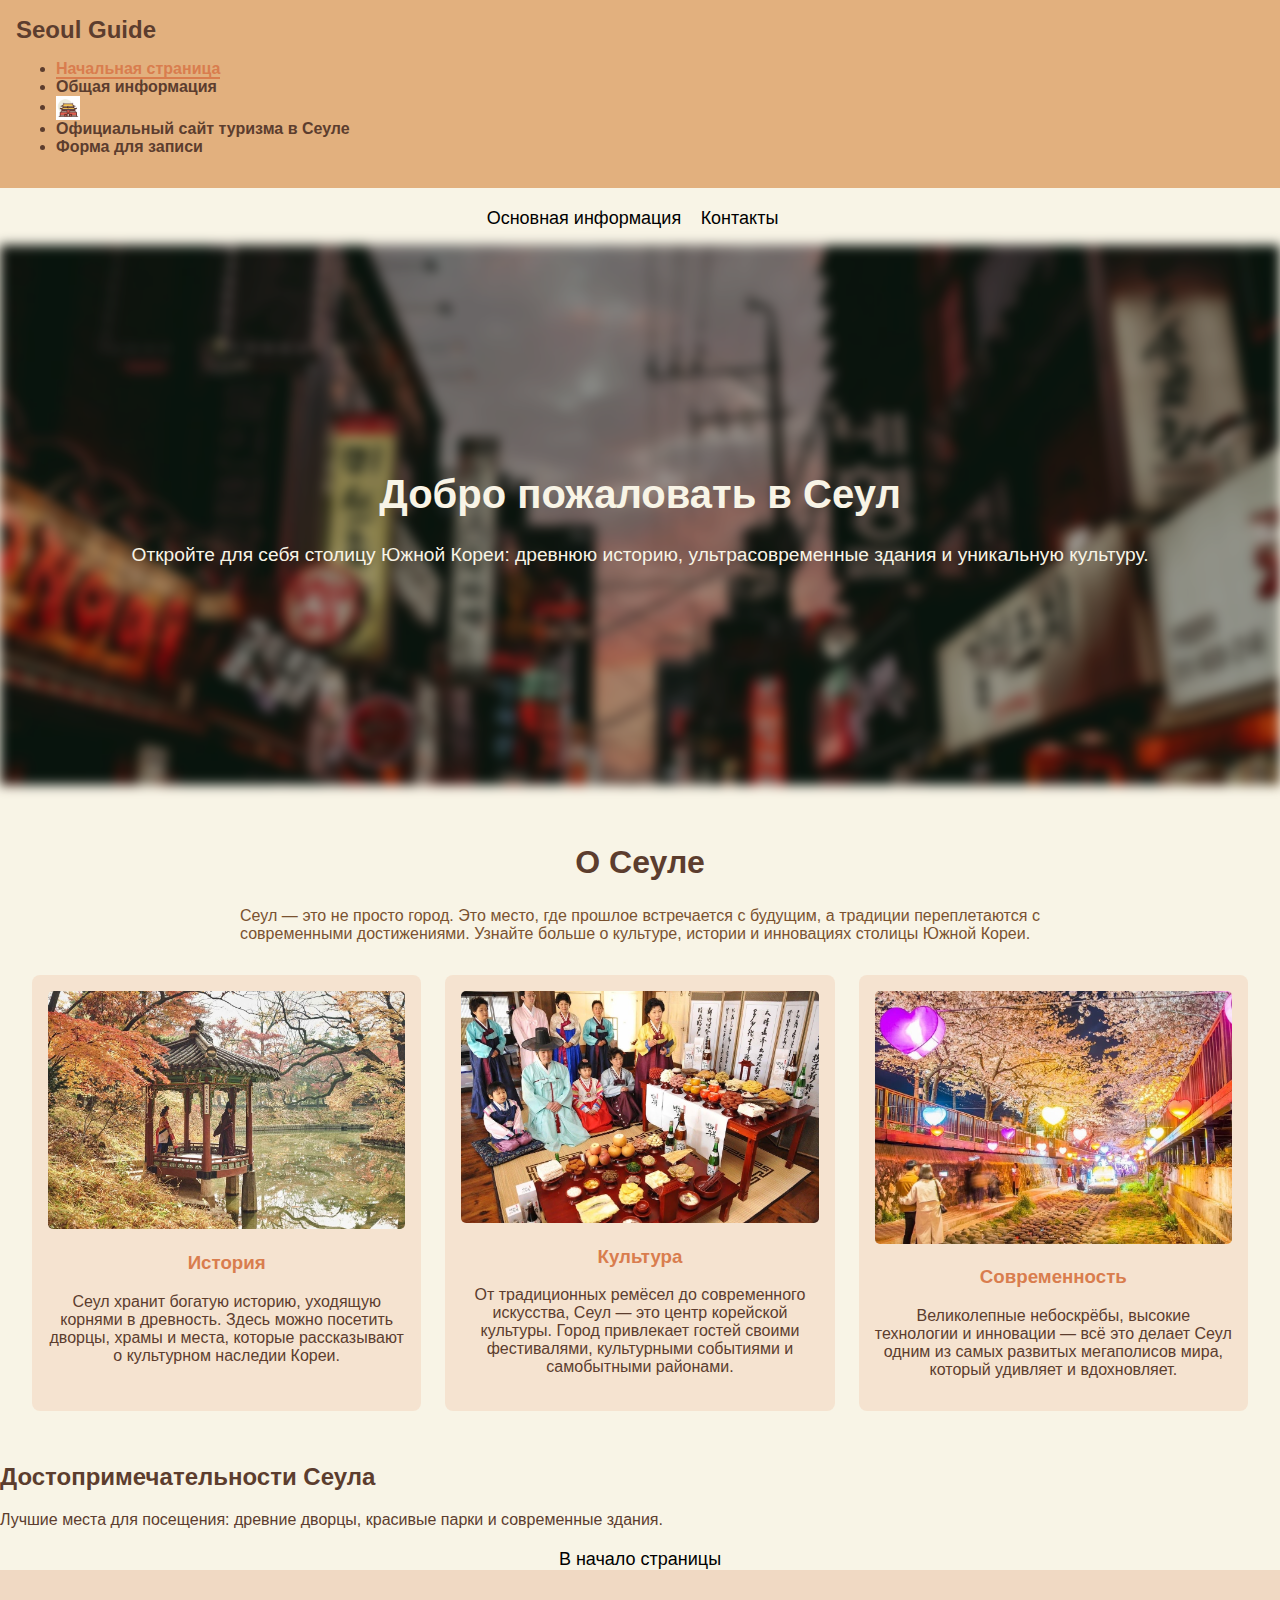
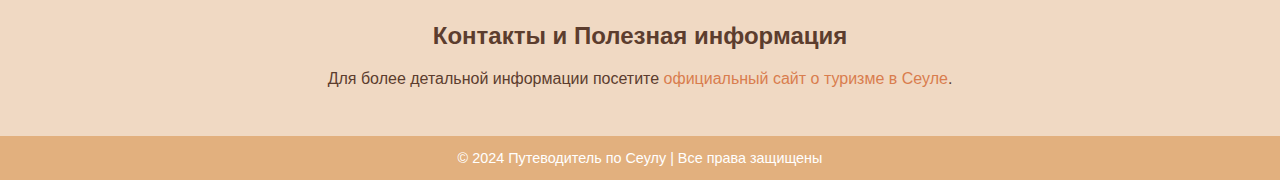
<file: Seoul/index.html>
<!DOCTYPE html>
<html lang="en">
<head>
    <meta charset="UTF-8">
    <meta name="viewport" content="width=device-width"> <!--адаптация к разным устройциям -->
    <title>Путеводитель по Сеулу</title>
    <link rel="stylesheet" href="styles.css">
</head>
<body class="index-page">
    <!-- Навигация -->
    <header>
        <nav class="navbar">
            <a class="logo">Seoul Guide</a>
            <ul class="nav-links">
                <li><a href="index.html" class="active">Начальная страница</a></li> 
                <li><a href="#about-seoul">Общая информация</a></li>
                <li>
                    <a href="attractions.html">
                        <img src="attractions.JPG" alt="Достопримечательности" class="icon"> 
                    </a>
                </li>
                <li><a href="https://visitseoul.net/" target="_blank">Официальный сайт туризма в Сеуле</a></li>
                <li><a href="form.html">Форма для записи</a></li>
            </ul>
        </nav>
    </header>

    <nav class="internal-nav">
        <ul>
            <li><a href="#about-seoul">Основная информация</a></li>
            <li><a href="#contacts">Контакты</a></li>
        </ul>
    </nav>

    <section class="hero" id = "hero">
        <div class="hero-bg"></div> 
        <div class="hero-content">
            <h1>Добро пожаловать в Сеул</h1>
            <p>Откройте для себя столицу Южной Кореи: древнюю историю, ультрасовременные здания и уникальную культуру.</p>
        </div>
    </section>

    <!-- Раздел О Сеуле -->
    <section id="about-seoul" class="about">
        <h2>О Сеуле</h2>
        <p class="about-description">Сеул — это не просто город. Это место, где прошлое встречается с будущим, а традиции переплетаются с современными достижениями. Узнайте больше о культуре, истории и инновациях столицы Южной Кореи.</p>

        <div class="seoul-info-section">
            <div class="section-card">
                <a href="history.html"> 
                    <img src="history.JPG" alt="История Сеула">
                </a>
                <h3>История</h3>
                <p>Сеул хранит богатую историю, уходящую корнями в древность. Здесь можно посетить дворцы, храмы и места, которые рассказывают о культурном наследии Кореи.</p>
            </div>
            <div class="section-card">
                <a href="culture.html">
                    <img src="culture.JPG" alt="Культура Сеула">
                </a>
                <h3>Культура</h3>
                <p>От традиционных ремёсел до современного искусства, Сеул — это центр корейской культуры. Город привлекает гостей своими фестивалями, культурными событиями и самобытными районами.</p>
            </div>
            <div class="section-card">
                <a href="modern.html">
                    <img src="modern.jpg" alt="Современный Сеул">
                </a>
                <h3>Современность</h3>
                <p>Великолепные небоскрёбы, высокие технологии и инновации — всё это делает Сеул одним из самых развитых мегаполисов мира, который удивляет и вдохновляет.</p>
            </div>
        </div>
    </section>

    <!-- Достопримечательности -->
    <section id="attractions" class="attractions">
        <h2>Достопримечательности Сеула</h2>
        <p>Лучшие места для посещения: древние дворцы, красивые парки и современные здания.</p>
    </section>

    <!-- Контакты -->
    <nav class="internal-nav">
        <a href="#hero">В начало страницы</a>
    </nav>
    <section id="contacts" class="contacts">
        <h2>Контакты и Полезная информация</h2>
        <p>Для более детальной информации посетите <a href="https://visitseoul.net/" target="_blank">официальный сайт о туризме в Сеуле</a>.</p>
    </section>

    <!-- Нижний колонтитул -->
    <footer>
        <p>&copy; 2024 Путеводитель по Сеулу | Все права защищены</p>
    </footer>
</body>
</html>
</file>
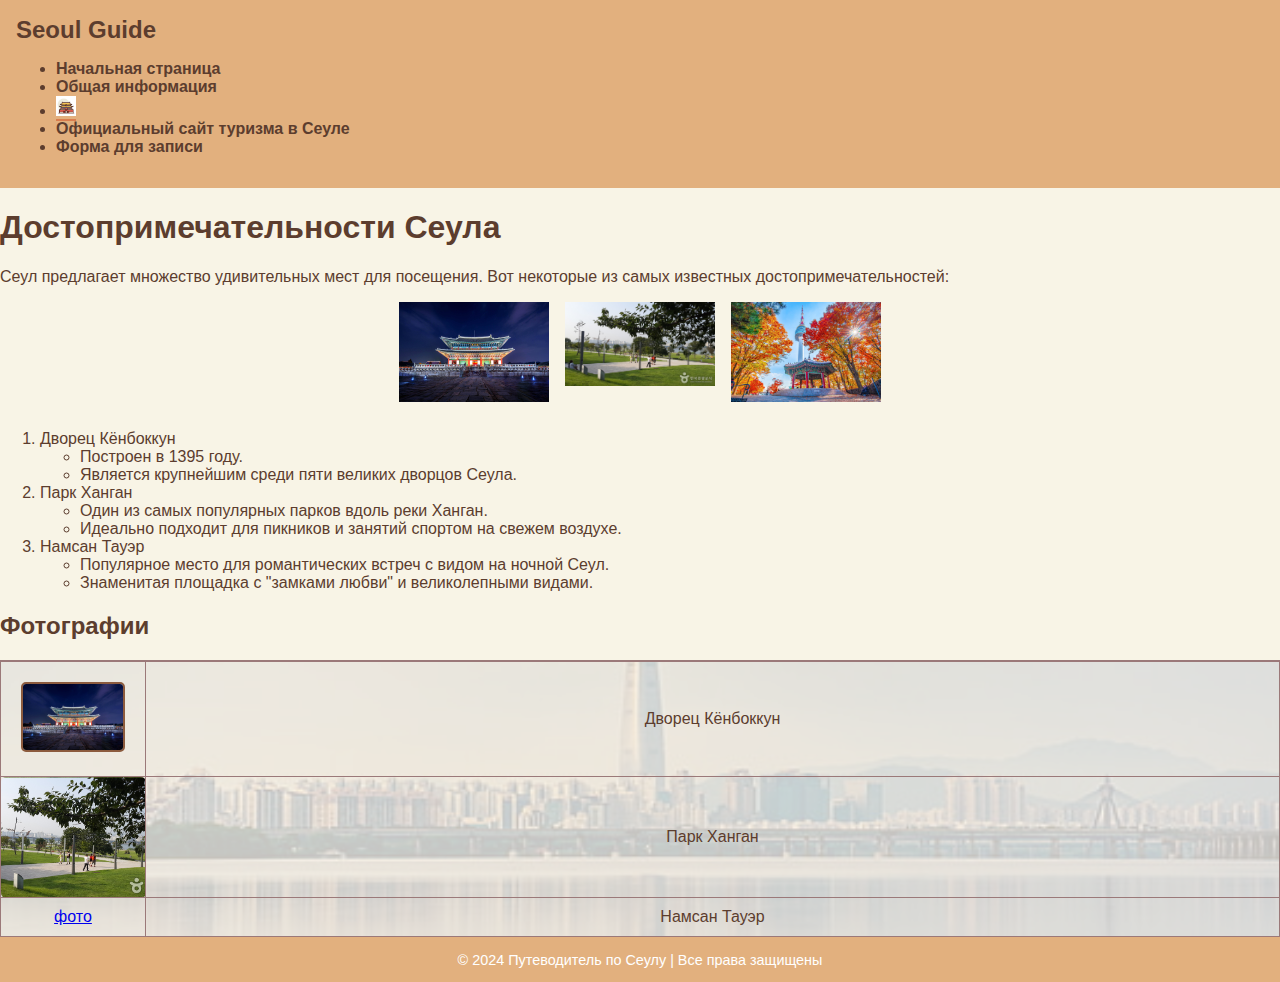
<file: Seoul/attractions.html>
<!DOCTYPE html>
<html lang="en">
<head>
    <meta charset="UTF-8">
    <meta name="viewport" content="width=device-width">
    <title>Достопримечательности Сеула</title>
    <link rel="stylesheet" href="styles.css">
</head>
<body>
    <!-- Навигация -->
    <header>
        <nav class="navbar">
            <a href="index.html" class="logo">Seoul Guide</a>
            <ul class="nav-links">
                <li><a href="index.html">Начальная страница</a></li> 
                <li><a href="index.html#seoul-info">Общая информация</a></li>
                <li><a href="attractions.html" class="active"><img src="attractions.JPG" alt="Достопримечательности" width="20"></a></li>
                <li><a href="https://visitseoul.net/" target="_blank">Официальный сайт туризма в Сеуле</a></li>
                <li><a href="form.html">Форма для записи</a></li>
            </ul>
        </nav>
    </header>

    <main>
        <h1>Достопримечательности Сеула</h1>
        <p>Сеул предлагает множество удивительных мест для посещения. Вот некоторые из самых известных достопримечательностей:</p>
       <!-- Блок с изображениями достопримечательностей -->
        <div class="attraction-images">
            <div class="attraction-image">
                <img src="gyeongbokgung.JPG" alt="Дворец Кёнбоккун">
                <span class="tooltip">Дворец Кёнбоккун</span>
            </div>
            <div class="attraction-image">
                <img src="hangang.JPG" alt="Парк Ханган">
                <span class="tooltip">Парк Ханган</span>
            </div>
            <div class="attraction-image">
                <img src="namsan.JPG" alt="Намсан Тауэр">
                <span class="tooltip">Намсан Тауэр</span>
            </div>
        </div>

        <!-- Нумерованный список -->
        <ol>
            <li>Дворец Кёнбоккун
                <ul>
                    <li>Построен в 1395 году.</li>
                    <li>Является крупнейшим среди пяти великих дворцов Сеула.</li>
                </ul>
            </li>
            <li>Парк Ханган
                <ul>
                    <li>Один из самых популярных парков вдоль реки Ханган.</li>
                    <li>Идеально подходит для пикников и занятий спортом на свежем воздухе.</li>
                </ul>
            </li>
            <li>Намсан Тауэр
                <ul>
                    <li>Популярное место для романтических встреч с видом на ночной Сеул.</li>
                    <li>Знаменитая площадка с "замками любви" и великолепными видами.</li>
                </ul>
            </li>
        </ol>

       <!-- Таблица достопримечательностей -->
       <h2>Фотографии</h2>
       <table class="attractions-table">
           <tr>
               <td>
                   <a href="gyeongbokgung.JPG" target="_blank">
                       <img src="gyeongbokgung.JPG" alt="Дворец Кёнбоккун" class="thumbnail">
                   </a>
               </td>
               <td>Дворец Кёнбоккун</td>
           </tr>
           <tr>
               <td class="background-image-cell" style="background-image: url('hangang.JPG');"></td> <!-- Фоновое изображение -->
               <td>Парк Ханган</td>
           </tr>
           <tr>
               <td>
                   <a href="namsan.JPG" target="_blank">фото</a> <!-- Текст-ссылка для Намсан Тауэр -->
               </td>
               <td>Намсан Тауэр</td>
           </tr>
       </table>
   </main>


    <!-- Нижний колонтитул -->
    <footer>
        <p>&copy; 2024 Путеводитель по Сеулу | Все права защищены</p>
    </footer>
</body>
</html>
</file>
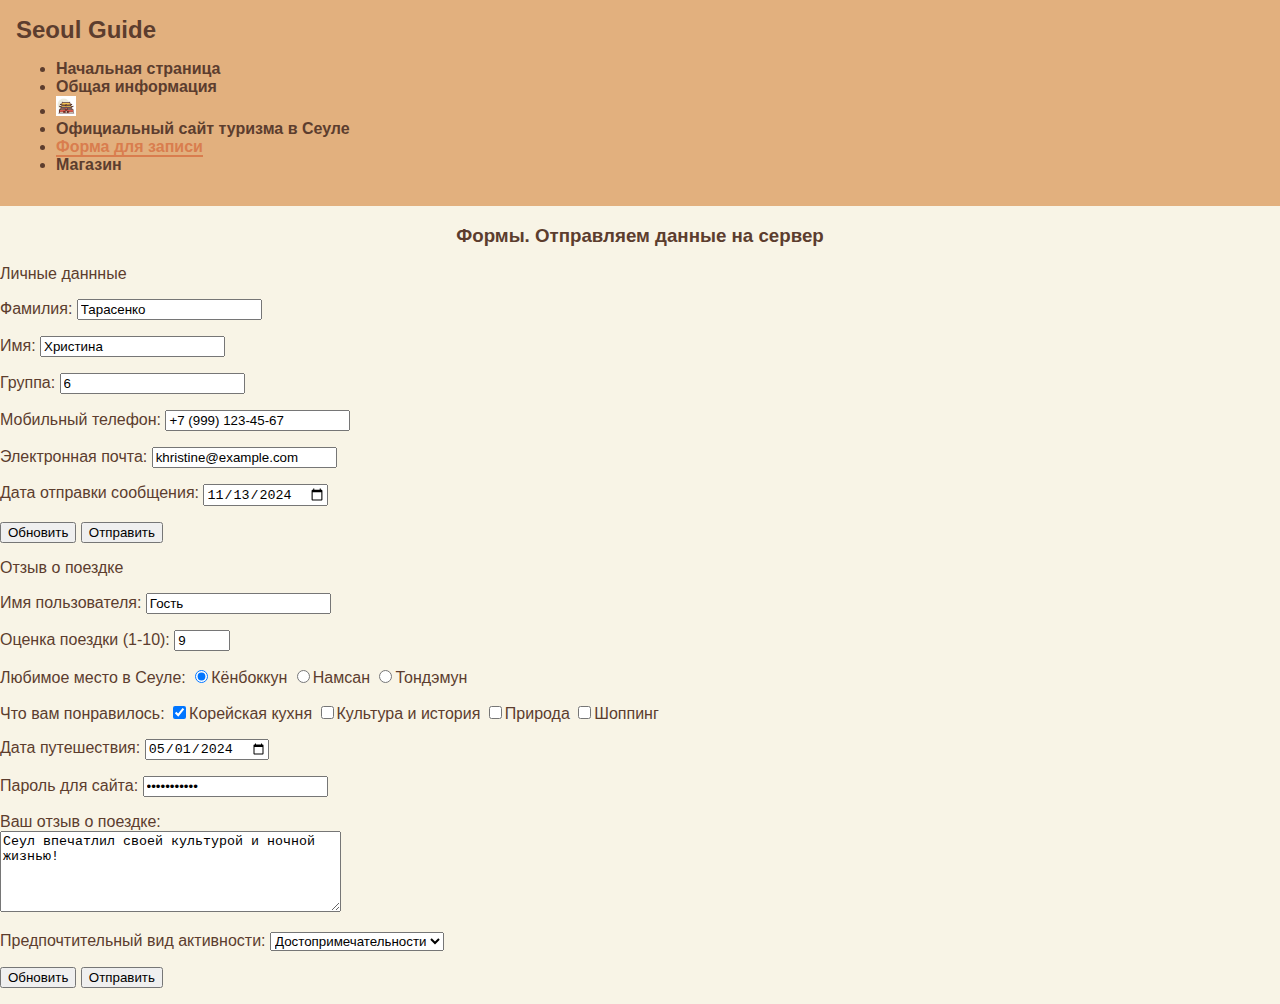
<file: Seoul/form.html>
<!DOCTYPE html>
<html lang="en">
<head>
    <meta charset="UTF-8">
    <meta name="viewport" content="width=device-width">
    <title>Форма для отправки</title>
    <link rel="stylesheet" href="styles.css">
</head>
<body>
    <header>
        <nav class="navbar">
            <a href="index.html" class="logo">Seoul Guide</a>
            <ul class="nav-links">
                <li><a href="index.html">Начальная страница</a></li> 
                <li><a href="index.html#seoul-info">Общая информация</a></li>
                <li><a href="attractions.html"><img src="attractions.JPG" alt="Достопримечательности" width="20"></a></li>
                <li><a href="https://visitseoul.net/" target="_blank">Официальный сайт туризма в Сеуле</a></li>
                <li><a href="form.html" class="active">Форма для записи</a></li>
                <li><a href="shop.html">Магазин</a></li>
            </ul>
        </nav>
    </header>
<h3 align="center">Формы. Отправляем данные на сервер</h3>

<form action="https://www.bing.com/search?" id="UserEnter" name="UserEnter" target="_blank">
    <p>Личные даннные<input type="hidden" name="q" value="search"></p>

    <!-- Личные контактные данные -->
    <p>Фамилия: <input type="text" name="last_name" size="20" value="Тарасенко"></p>
    <p>Имя: <input type="text" name="first_name" size="20" value="Христина"></p>
    <p>Группа: <input type="text" name="group" size="20" value="6"></p>
    
    <!-- Мобильный телефон с шаблоном для российского номера -->
    <p>Мобильный телефон: 
        <input type="tel" name="phone" pattern="\+7\s\(\d{3}\)\s\d{3}-\d{2}-\d{2}" 
               placeholder="+7 (___) ___-__-__" value="+7 (999) 123-45-67" required>
    </p>

    <!-- Электронная почта -->
    <p>Электронная почта: <input type="email" name="email" value="khristine@example.com" required></p>
    
    <!-- Дата отправки сообщения -->
    <p>Дата отправки сообщения: <input type="date" name="submission_date" value="2024-11-13" required></p>
    
    <!-- Отправка данных -->
    <p>
        <input type="Reset"  name="Reset"  value="Обновить">
        <input type="Submit" name="submit"  value="Отправить">
    </p>

</form>

<!-- Вторая форма: Отзыв и предпочтения о путешествии по Сеулу -->
<form action="https://www.bing.com/search?" id="SeoulFeedbackForm" name="SeoulFeedbackForm" target="_blank">
    <p>Отзыв о поездке<input type="hidden" name="q" value="search"></p>


    <p>Имя пользователя: <input type="text" name="user_name" value="Гость" required></p>
    
    <!-- Числовое поле для оценки -->
    <p>Оценка поездки (1-10): <input type="number" name="trip_rating" min="1" max="10" value="9" required></p>
    
    <!-- Выбор любимого места в Сеуле -->
    <p>Любимое место в Сеуле:
        <input type="radio" name="favorite_spot" value="Gyeongbokgung" checked>Кёнбоккун
        <input type="radio" name="favorite_spot" value="Namsan">Намсан
        <input type="radio" name="favorite_spot" value="Dongdaemun">Тондэмун
    </p>

    <!-- Чекбоксы с выбором, что больше всего понравилось в Сеуле -->
    <p>Что вам понравилось:
        <input type="checkbox" name="liked_features" value="food" checked>Корейская кухня
        <input type="checkbox" name="liked_features" value="culture">Культура и история
        <input type="checkbox" name="liked_features" value="nature">Природа
        <input type="checkbox" name="liked_features" value="shopping">Шоппинг
    </p>

    <!-- Поле выбора месяца для любимого месяца путешествия -->
    <p>Дата путешествия: <input type="date" name="travel_date" value="2024-05-01"></p>

    <!-- Поле пароля для отзыва -->
    <p>Пароль для сайта: <input type="password" name="password" value="password123" required></p>

    <!-- Текстовое поле для отзыва -->
    <p>Ваш отзыв о поездке:
        <br>
        <textarea name="trip_review" cols="40" rows="5">Сеул впечатлил своей культурой и ночной жизнью!</textarea>
    </p>

    <!-- Список предпочтительного типа активности -->
    <p>Предпочтительный вид активности:
        <select name="preferred_activity">
            <option value="sightseeing" selected>Достопримечательности</option>
            <option value="shopping">Шоппинг</option>
            <option value="food_tour">Гастрономический тур</option>
            <option value="nature">Природа</option>
        </select>
    </p>

    <p>
        <input type="Reset"  name="Reset"  value="Обновить">
        <input type="Submit" name="submit"  value="Отправить">
    </p>

</form>

</body>
</html>
</file>
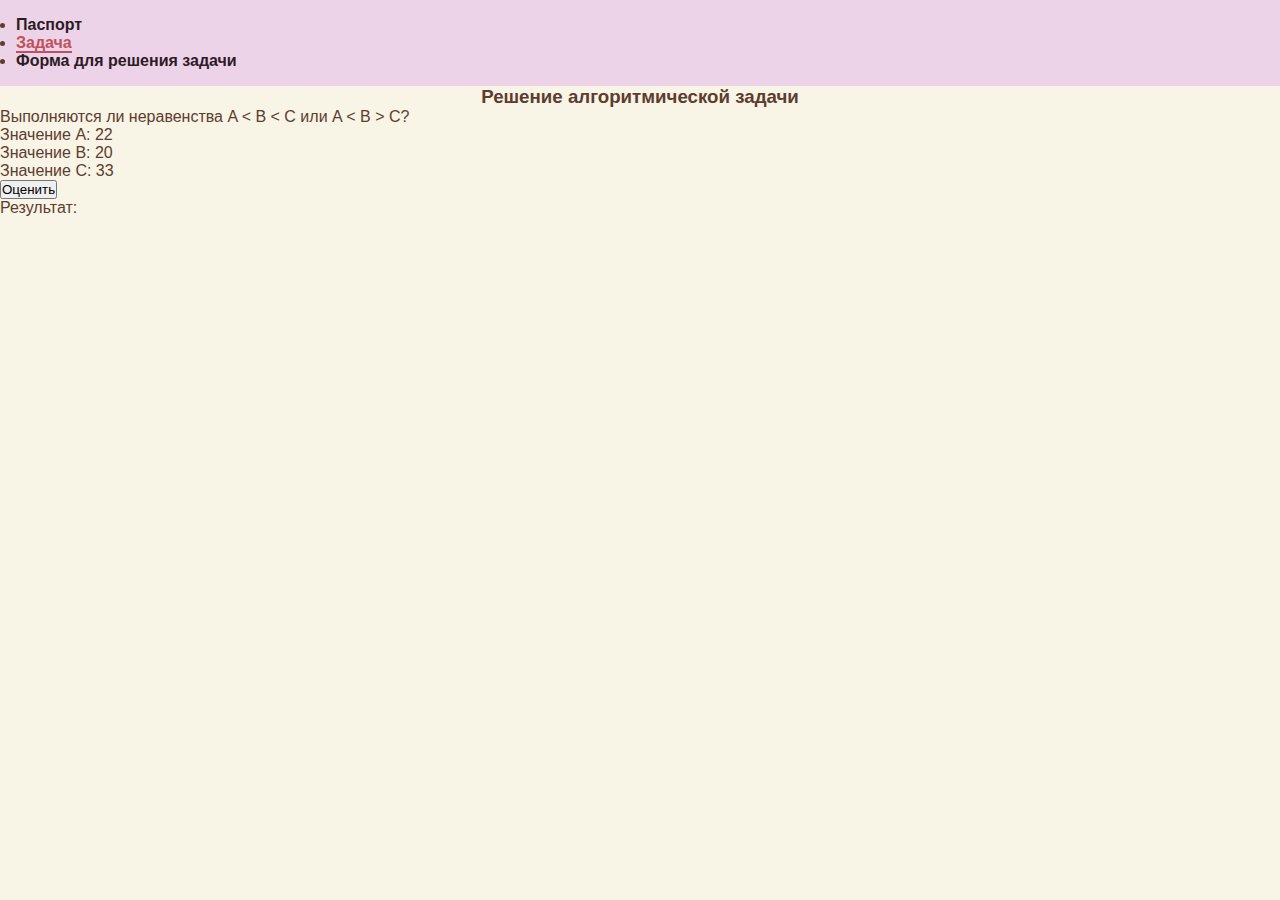
<file: Seoul/task.html>
<!DOCTYPE html>
<html lang="en">
    <head>
        <meta charset="UTF-8">
        <meta name="viewport" content="width=device-width, initial-scale=1.0">
        <title>Задача</title>
        <link rel="stylesheet" href="style.css">
    </head>
    <body>
        <!-- Навигация -->
        <header>
            <nav class="navbar">
                <ul class="nav-links">
                    <li><a href="passport.html">Паспорт</a></li>
					<li><a href="task.html" class="active">Задача</a></li>
                    <li><a href="task_form.html">Форма для решения задачи</a></li>
                </ul>
            </nav>
        </header>
</head>
<body>

    <h3 align="center">Решение алгоритмической задачи</h3>
    <p id="task_content">Выполняются ли неравенства A &lt; B &lt; C или A &lt; B &gt; C?</p>
    <p>Значение A: <span id="a">22</span></p>
    <p>Значение B: <span id="b">20</span></p>
    <p>Значение C: <span id="c">33</span></p>
    <button onclick="evaluateInequality()">Оценить</button>

    <p>Результат: <span id="result"></span></p>

    <script>
        // Функция для оценки выполнения неравенств
        function evaluateInequality() {
            const a = Number(document.getElementById('a').textContent);
            const b = Number(document.getElementById('b').textContent);
            const c = Number(document.getElementById('c').textContent);

            // Проверяем первое неравенство A < B < C
            if (a < b && b < c) {
                document.getElementById('result').textContent = 'Неравенство A < B < C выполняется.';
            }
            // Проверяем второе неравенство A < B > C
            else if (a < b && b > c) {
                document.getElementById('result').textContent = 'Неравенство A < B > C выполняется.';
            }
            // Ни одно из неравенств не выполняется
            else {
                document.getElementById('result').textContent = 'Ни одно из указанных неравенств не выполняется.';
            }
        }
    </script>

</body>
</html>
</file>
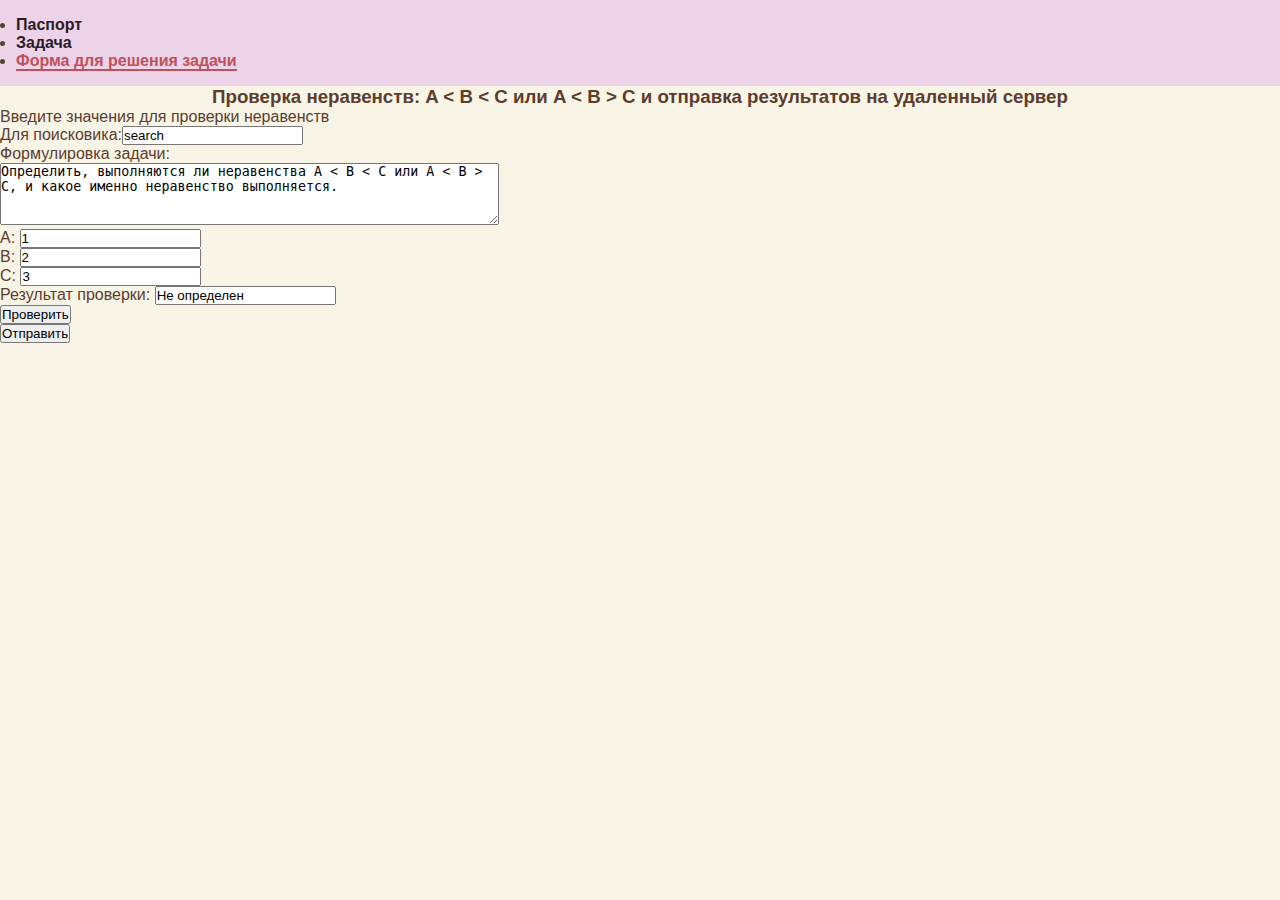
<file: Seoul/task_form.html>
<!DOCTYPE html>
<html lang="en">
    <head>
        <meta charset="UTF-8">
        <meta name="viewport" content="width=device-width, initial-scale=1.0">
        <title>Задача и отправка на удаленный сервер</title>
        <link rel="stylesheet" href="style.css">
    </head>
    <body>
        <!-- Навигация -->
        <header>
            <nav class="navbar">
                <ul class="nav-links">
                    <li><a href="passport.html" >Паспорт</a></li>
					<li><a href="task.html">Задача</a></li>
                    <li><a href="task_form.html" class="active">Форма для решения задачи</a></li>
                </ul>
            </nav>
        </header>
</head>
<body>

    <h3 align="center">Проверка неравенств: A < B < C или A < B > C и отправка результатов на удаленный сервер</h3>
    <p>Введите значения для проверки неравенств</p>

    <form action="https://www.bing.com/search?" id="UserEnter" name="UserEnter" target="_blank">
        <li>Для поисковика:<input name="q" value="search"></li>
        <ul>
            <li><label>Формулировка задачи:</label>
                <br><textarea cols="60" rows="4" id="task" name="formulation">Определить, выполняются ли неравенства A < B < C или A < B > C, и какое именно неравенство выполняется.</textarea>
            </li>
            <li>
                <label for="aInput">A:</label>
                <input id="aInput" name="a" type="number" step="any" value="1"><br>
            </li>
            <li>
                <label for="bInput">B:</label>
                <input id="bInput" name="b" type="number" step="any" value="2"><br>
            </li>
            <li>
                <label for="cInput">C:</label>
                <input id="cInput" name="c" type="number" step="any" value="3"><br>
            </li>
            <li>
                <label>Результат проверки:</label>
                <input id="resultDisplay" name="result" value="Не определен" readonly>
            </li>
            <li>
                <input id="verify" type="button" value="Проверить" onclick="evaluateInequality()">
            </li>
            <li>
                <input type="submit" value="Отправить">
            </li>
        </ul>
    </form>

    <script>
        // Функция для оценки выполнения неравенств
        function evaluateInequality() {
            const a = Number(document.getElementById('aInput').value);
            const b = Number(document.getElementById('bInput').value);
            const c = Number(document.getElementById('cInput').value);
            const resultDisplay = document.getElementById('resultDisplay');

            // Проверяем первое неравенство A < B < C
            if (a < b && b < c) {
                resultDisplay.value = 'A < B < C выполняется.';
            }
            // Проверяем второе неравенство A < B > C
            else if (a < b && b > c) {
                resultDisplay.value = 'A < B > C выполняется.';
            }
            // Ни одно из неравенств не выполняется
            else {
                resultDisplay.value = 'Оба не выполняются';
            }
        }
    </script>

</body>
</file>
<file: Seoul/styles.css>
/* Основные стили */
body {
    font-family: Arial, sans-serif; /* без засечек */
    color: #5c3d2e;
    background-color: #f8f4e6;
    margin: 0; /* внешний отступ */
    padding: 0; /* внутренний отступ */

}

/* Навигация */
.navbar {
    background-color: #e2b07e;    
    align-items: center;
    padding: 1em; /* внутренний отступ размером в со всех сторон элемента */
    justify-content: space-between;
    align-items: center;
}

.navbar .logo {
    font-size: 1.5em; /* в 1,5 раза больше остальных шрифтов в навигации */
    color: #5c3d2e;
    font-weight: bold;
    text-decoration: none;
}

.navbar .nav-links a {
    color: #5c3d2e;
    text-decoration: none;
    font-weight: bold;
}

.navbar .nav-links .active {
    color: #d97d4e;
    border-bottom: 2px solid #d97d4e; 
}

.navbar .icon {
    width: 24px; 
    height: auto;
    vertical-align: middle;
}

.internal-nav {
    margin-top: 20px;
    text-align: center;
}

.internal-nav ul {
    list-style: none;
    padding: 0;
}

.internal-nav li {
    display: inline;
    margin-right: 15px;
}

.internal-nav a {
    font-size: 18px;
    text-decoration: none;
    color: #000;
}

.internal-nav a:hover {
    text-decoration: underline;
    color: #b33c00;
}


.thumbnail {
    cursor: pointer;
    border: 2px solid #8C5B3E;
    border-radius: 5px; /* скругленние */
    margin: 10px;
    width: 100px;
    height: auto;
}

.thumbnail:hover {
    transform: scale(1.05);
}

/* Стили для таблицы на странице достопримечательностей */
.attractions-table {
    width: 100%;
    border-collapse: collapse;
    color: #5c3d2e;
    text-align: center;
    position: relative; /* делает элемент позиционированным */
    border: 1px solid #9b7979;
}
.attractions-table::before {
    content: ""; /* псевдоэлемент для размещения фонового изображения */
    position: absolute; /* элемент независимо от других элементов на странице */
    top: 0;
    left: 0;
    right: 0;
    bottom: 0;
    background-image: url('table-bg.JPG'); /* Фоновое изображение для таблицы */
    background-size: cover; /* Масштабирует фоновое изображение относительно псевдоэлемента обрезая при необходимости */
    background-position: center;
    opacity: 0.2;
    z-index: -1; /* располагает фон ниже остальных элементов*/
}

.attractions-table td, /* делаем ячейки */
.attractions-table th {
    padding: 10px;
    border: 1px solid #9b7979;
}

/* Фон в ячейке для парка Ханган */
.background-image-cell {
    background-size: cover;
    background-position: center;
    width: 100px;
    height: 100px;
    border-radius: 5px;
    position: relative;
}

/* Устанавливаем конкретные стили для изображений в index.html */
.index-page .section-card img {
    width: 100%;
    height: auto;
    border-radius: 5px;
}

/* Стили для главного баннера на начальной странице */
.hero {
    position: relative; /* относительное позиционирование для элемента */
    height: 60vh; /* 60% от видимой части экрана*/
    display: flex; /* гибкий контейнер чтобы удобнее располагать элементы внутри контейнера*/
    align-items: center; /* по вертикальной оси */
    justify-content: center; /* по горизонтальной оси */
    text-align: center;
}

.hero-bg {
    background-image: url('seoul-bg.JPG');
    background-size: cover; /* Масштабирует фоновое изображение обрезая при необходимости */
    background-position: center; /* Центрирует фоновое изображение относительно элемента */
    position: absolute; /* элемент независимо от других элементов на странице относительно position*/
    top: 0;
    left: 0;
    width: 100%;
    height: 100%;
    filter: blur(6px) brightness(0.7);
}

.hero-content {
    position: relative; /* относительное позиционирование для элемента */
    z-index: 1;
}

.hero h1 {
    font-size: 2.5em; /*  шрифт увеличен в 2.5 раза */
    color: #f8f4e6;
}

.hero p {
    font-size: 1.2em;
    color: #f8f4e6;
}

/* О Сеуле */
.about {
    padding: 2em;
    text-align: center;
}

.about h2 {
    color: #5c3d2e;
    font-size: 2em; /* внутренние отступы со всех сторон*/
}

.about-description {
    max-width: 800px;
    margin: 0 auto; /* центрирован по горизонтали а по бокам распределяются поровну */
    color: #7a5230;
    text-align: justify; /*  Выравнивает текст по ширине */
}

/* Карточки секций */
.seoul-info-section {
    display: flex; /* Преобразует элемент в гибкий контейнер */
    justify-content: center; /* по горизонтальной оси */
    gap: 1.5em; /*  промежуток между соседними элементами в 1.5em */
    margin-top: 2em;
}

.section-card {
    width: 30%;
    text-align: center;
    background-color: #f5e3d0;
    border-radius: 8px;
    padding: 1em;  /* отступы картинок */

}

.section-card h3 {
    color: #d97d4e;
}

.section-card p {
    color: #5c3d2e;
}

/* Контакты */
.contacts {
    padding: 2em;
    background-color: #f0d9c3;
    text-align: center;
}

.contacts h2 {
    color: #5c3d2e;
}

.contacts p a {
    color: #d97d4e;
    text-decoration: none;
}

.contacts p a:hover {
    color: #b96539;
}

/* Нижний колонтитул */
footer {
    background-color: #e2b07e;
    color: #fff;
    text-align: center;
    padding: 1em;
    font-size: 0.9em;
}

footer p {
    margin: 0;
}
/* Стили для блока с изображениями достопримечательностей */
.attraction-images {
    display: flex;
    gap: 1em;
    justify-content: center;
    margin-bottom: 1.5em;
}

.attraction-image {
    position: relative;
    width: 150px;
    height: auto;
}

.attraction-image img {
    width: 100%; /* Изображения будут одинакового размера */
    height: auto;
}

.tooltip {
    position: absolute;
    bottom: 5px;
    left: 50%;
    transform: translateX(-50%);
    background-color: rgba(0, 0, 0, 0.75); /* это уровень красного цвета, уровень зелёного цвета,уровень синего цвета, 0.75 — Уровень прозрачности */
    color: white;
    padding: 3px 5px;
    font-size: 0.9em;
    visibility: hidden; /* Скрыто по умолчанию */
}

.attraction-image:hover .tooltip {
    visibility: visible; /* Появляется при наведении */
}
.card-body {
    padding: 2em;
    text-align: center;
}

.product-list {
    display: flex;
    flex-wrap: wrap;
    gap: 20px;
    list-style-type: none; /* Убираем точки у списка */
    padding: 0; /* Убираем отступы у ul */
    margin: 0; /* Убираем внешние отступы у ul */
}

.product-list li {
    flex: 1 1 calc(33.333% - 20px); /* 3 карточки в ряд на больших экранах */
    max-width: calc(33.333% - 20px); /* Ограничиваем ширину карточки */
    box-sizing: border-box; /* Учитываем padding и border в ширине */
    display: flex;
    flex-direction: column;
    align-items: center;
    border: 1px solid #8C5B3E;
    padding: 1em;
    background-color: #f5e3d0;
    border-radius: 5px;
    text-align: center;
}



.product-list img {
    width: 100%; /* Картинка будет занимать всю ширину карточки */
    height: auto; /* Высота будет автоматически рассчитана для сохранения пропорций */
    object-fit: contain; /* Картинка адаптируется, оставаясь полностью видимой */
    border-radius: 5px;
    margin-bottom: 10px;
}

.product-list h5 {
    font-size: 1.2em;
    color: #5c3d2e;
    margin-bottom: 10px;
    text-align: center;
}

.product-list p {
    color: #7a5230;
    font-size: 1em;
    margin: 5px 0;
    text-align: center;
}

.amount-input {
    width: 40px;
}
</file>
<file: Seoul/style.css>
*{
    padding: 0px;
    margin: 0px;
}
/* Общий фон и базовые цвета для страницы */
body {
    font-family: Arial, sans-serif;
    color: #5c3d2e;
    background-color: #f8f4e6;
}

/* Навигация */
.navbar {
    background-color: #edd3e7;
    padding: 1em;
    display: flex; /* Делает элемент гибким контейнером */
    justify-content: space-between; /* равномерно распределяются по горизонтали */
    align-items: center; /* по центру по вертикальной оси */
}

.navbar .logo {
    font-size: 1.5em;
    color: #5c3d2e;
    font-weight: bold;
    text-decoration: none;
}

.navbar .nav-links a {
    color: #2c1b26;
    text-decoration: none;
    font-weight: bold;
}

.navbar .nav-links .active {
    color: #be515b;
    border-bottom: 2px solid #be515b;
}


#main_fon{

    height: 734px;
    background-image:url(fon.jpg);
    background-repeat: no-repeat;
}

#pass_title{
    padding-top: 41px;
    padding-left: 74px;
}

.poiret-one-regular {
  font-family: "Poiret One", sans-serif;
  font-weight: italic;
  font-style: normal;
  letter-spacing: 0.8em;
  word-spacing: 0.25em;
}




.podpis1{
    width: 150px;
    height: 70;
    padding-top: 40px;
    padding-left: 40px;
    float: left;
}
@font-face {

    font-family: 'Kreadon';

    src: local('Kreadon.ttf'),

        url(/Kreadon.ttf);

}
.vidanstr1{
    font-family: 'Kreadon';
    padding-top: 20px;
    padding-left: 200px;
}

.vidanstr2{
    font-family: 'Kreadon';
    padding-top: 10px;
    padding-left: 170px;
    word-spacing: 0.65em;
}

.vidanstrdata{
    font-family: 'Kreadon';
    padding-top: 37px;
    padding-left: 105px;
    word-spacing: 0.65em;
    float: left;
}

.vidanstrcode{
    font-family: 'Kreadon';
    padding-top: 37px;
    padding-left: 295px;
    word-spacing: 0.65em;
}

.podpis2{
    width: 150px;
    height: 50;
    padding-top: 70px;
    padding-left: 115px;
}

.passfoto {
    width: 150px;
    height: 190px;
    padding-top: 135px;
    padding-left: 22px;
    float: left;
}

.hfamilia{
    padding-top: 110px;
    padding-left: 250px;
}

.hname{
    padding-top: 37px;
    padding-left: 250px;
}

.hfname{
    padding-top: 10px;
    padding-left: 255px;
}
.hotch{
    padding-top: 10px;
    padding-left: 240px;
}

.hpol{
    padding-top: 10px;
    padding-left: 40px;
    float: left;
}

.hborn{
    padding-top: 10px;
    padding-left: 340px;
}

.hpborn1{
    padding-top: 6px;
    padding-left:250px;
    word-spacing: 0.7em;
}
.hpborn2{
    padding-top: 10px;
    padding-left:300px;
}
.passport-img{
    float:right;
    height: 750;
    width: auto;
    
}
</file>
